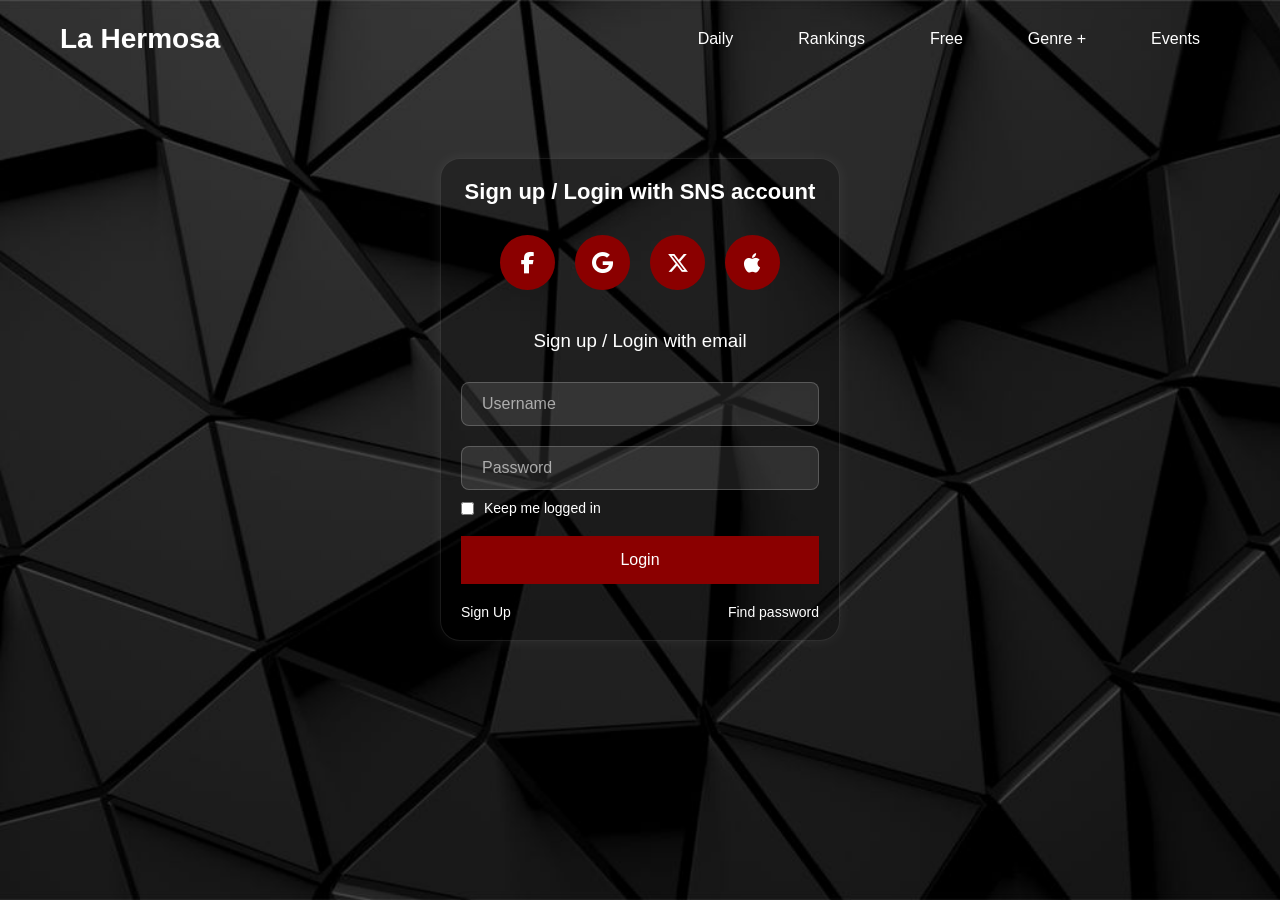
<file: index.html>
<!DOCTYPE html>
<html lang="en">
<head>
    <meta charset="UTF-8">
    <meta name="viewport" content="width=device-width, initial-scale=1.0">
    <title>Login Page</title>

    <link rel="stylesheet" href="lab.css">
    <link rel="stylesheet" href="https://cdnjs.cloudflare.com/ajax/libs/font-awesome/6.5.1/css/all.min.css">

    <style>
        body {
            background-image: url(1.jpg);
            background-size: cover;
            background-repeat: no-repeat;
            background-position: center;
            background-attachment: fixed;
        }

        input[type="text"], 
        input[type="password"] {
            width: 100%;
            padding: 12px 20px;
            margin: 10px 0;
            display: inline-block;
            border: 1px solid rgba(255, 255, 255, 0.2); 
            border-radius: 8px; 
            background-color: rgba(255, 255, 255, 0.1);
            color: #ffffff; 
            font-size: 16px;
            box-sizing: border-box;
            outline: none;
            transition: all 0.3s ease;
        }

        
        input[type="text"]:focus, 
        input[type="password"]:focus {
            background-color: rgba(255, 255, 255, 0.15);
            border-color: #ff0000; 
            box-shadow: 0 0 10px rgba(255, 0, 0, 0.3);
        }

        
        input::placeholder {
            color: rgba(255, 255, 255, 0.6);
        }
    </style>
</head>
<body>
    <nav>
        <div class="logo">
            <h2 style="color: #FFFFFF">La Hermosa</h2>
        </div>

        <ul>
            <li><a href="#">Daily</a></li>
            <li><a href="#">Rankings</a></li>
            <li><a href="#">Free</a></li>
            <li><a href="#">Genre +</a></li>
            <li><a href="#">Events</a></li>
        </ul>
    </nav>

    <div class="container">
        
        <h2 style="color: #FFFFFF;">Sign up / Login with SNS account</h2>

        <div class="social-icons">
            <a href="#"><i class="fab fa-facebook-f"></i></a>
            <a href="#"><i class="fab fa-google"></i></a>
            <a href="#"><i class="fab fa-x-twitter"></i></a>
            <a href="#"><i class="fab fa-apple"></i></a>
        </div>

        <h3>Sign up / Login with email</h3>

        <form onsubmit="return false;">
            <input type="text" id="username" placeholder="Username">

            <input type="password" id="password" placeholder="Password">

            <div class="checkbox">
                <input type="checkbox" id="keep">
                <label for="keep">Keep me logged in</label>
            </div>

            <button type="button" onclick="login()">Login</button>

            <div class="links">
                <a href="signup.html">Sign Up</a>
                <a href="#">Find password</a>
            </div>
        </form>

    </div>

    <script>
    function login() {
        let username = document.getElementById("username").value;
        let password = document.getElementById("password").value;

        if(username === "rayneiltandoy" && password === "bagsakangmajor") {
            window.location.href = "home1.html";
        }
        else if(username === "angetomboy" && password === "thatismytomboy") {
            window.location.href = "angge.html";
        }
        else if(username === "miksraner" && password === "linayakokangbelison") {
            window.location.href = "index (2).html";
        }
        else {
            alert("Invalid username or password.");
        }
    }
    </script>
</body>
</html>
</file>
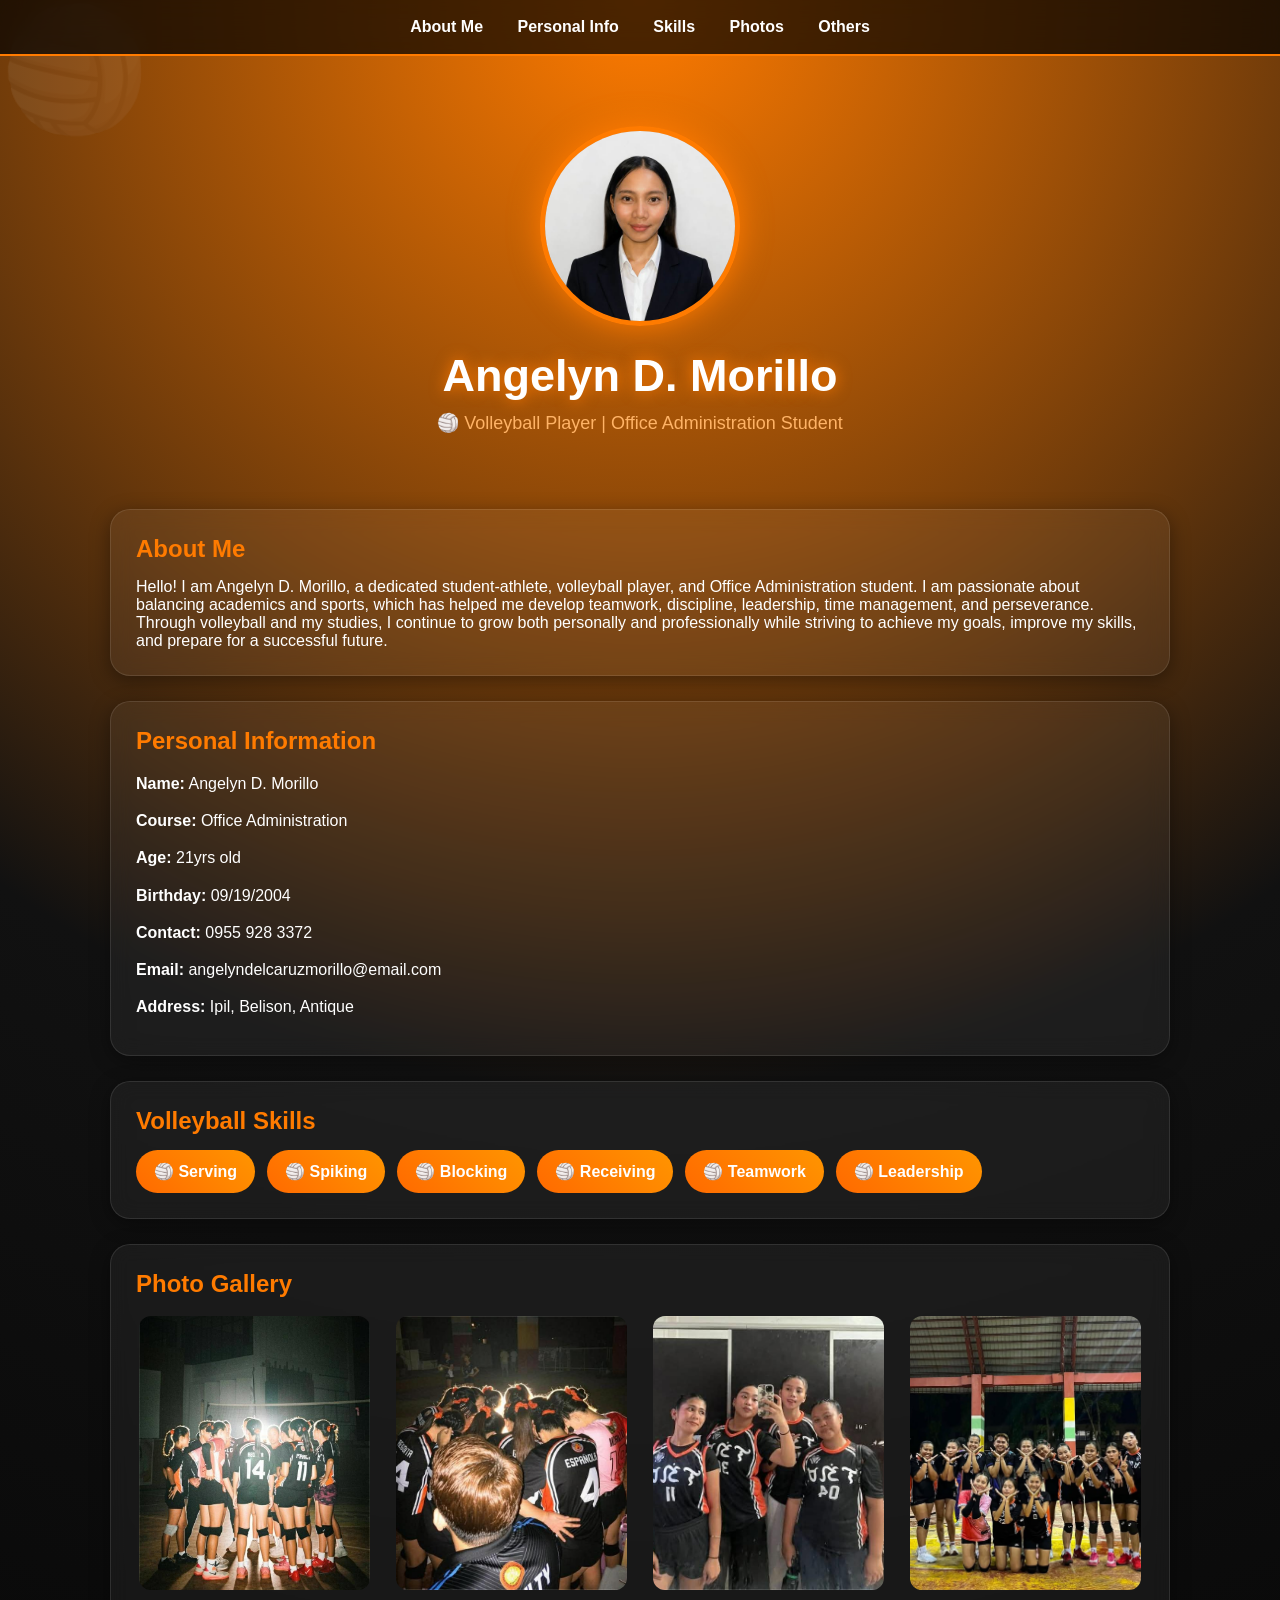
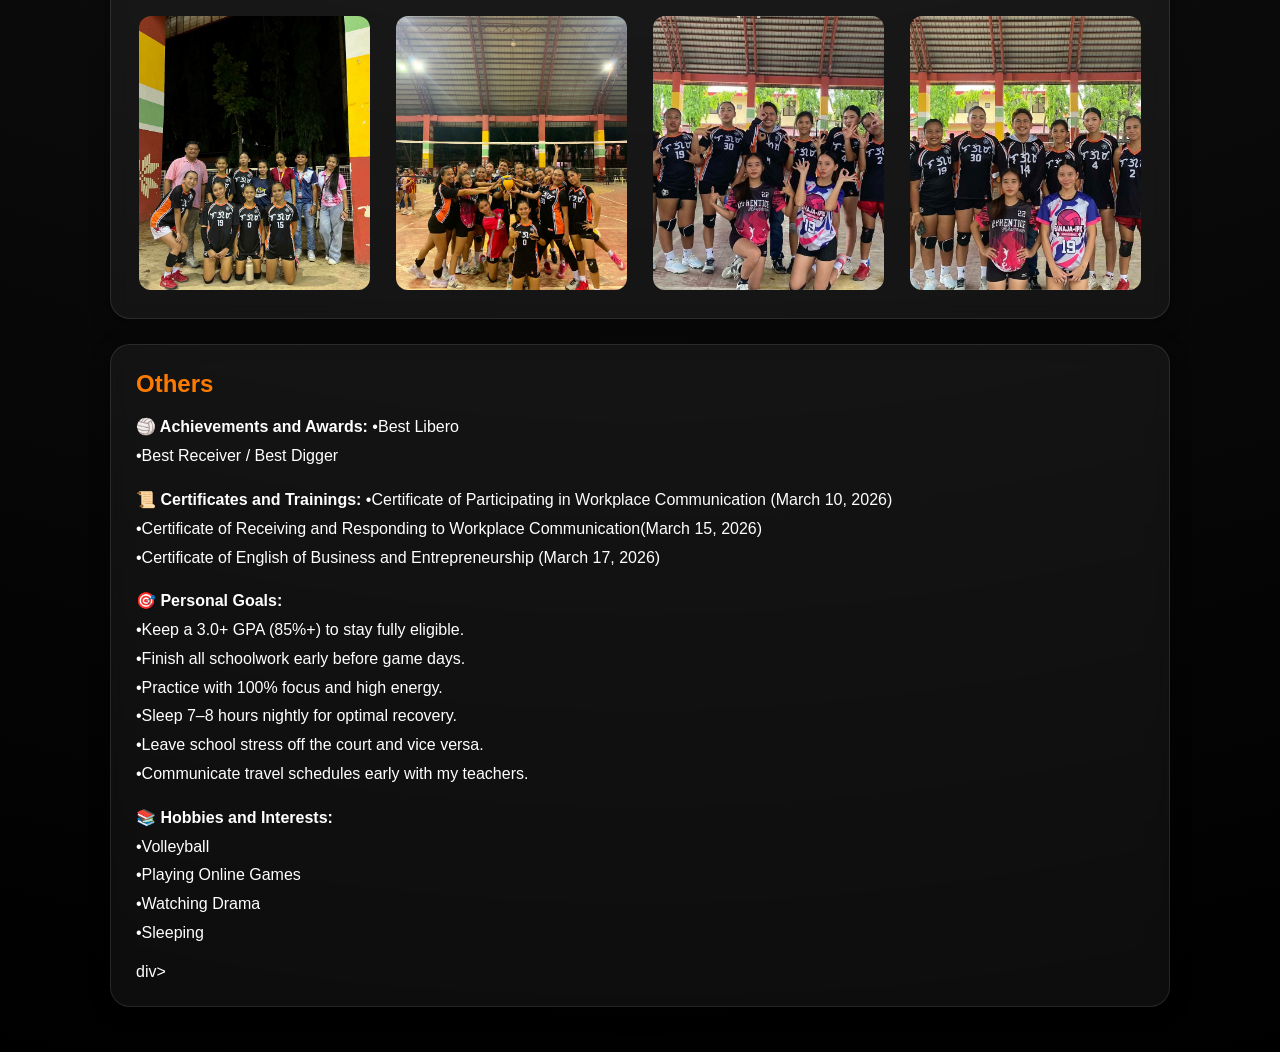
<file: angge.html>
<!DOCTYPE html>
<html lang="en">
<head>
<meta charset="UTF-8">
<meta name="viewport" content="width=device-width, initial-scale=1.0">
<title>Volleyball Portfolio</title>

<style>
*{
    margin:0;
    padding:0;
    box-sizing:border-box;
    font-family:'Poppins',sans-serif;
    scroll-behavior:smooth;
}

body{
    background:
    radial-gradient(circle at top,#ff7b00 0%,#111 40%,#000 100%);
    color:white;
    overflow-x:hidden;
}

/* Animated Background */
body::before{
    content:"🏐";
    position:fixed;
    font-size:120px;
    opacity:.08;
    animation:floatBall 15s linear infinite;
}

@keyframes floatBall{
    0%{
        left:-10%;
        top:20%;
        transform:rotate(0deg);
    }
    100%{
        left:110%;
        top:70%;
        transform:rotate(720deg);
    }
}

.container{
    width:90%;
    max-width:1100px;
    margin:auto;
    padding:20px;
}

/* Navigation */
nav{
    position:sticky;
    top:0;
    backdrop-filter:blur(12px);
    background:rgba(0,0,0,.7);
    padding:18px;
    text-align:center;
    border-bottom:2px solid #ff7b00;
    z-index:1000;
}

nav a{
    color:white;
    text-decoration:none;
    margin:0 15px;
    font-weight:bold;
    transition:.3s;
}

nav a:hover{
    color:#ff7b00;
    text-shadow:0 0 15px #ff7b00;
}

.header{
    text-align:center;
    padding:50px 20px;
}

.profile{
    width:200px;
    height:200px;
    border-radius:50%;
    object-fit:cover;
    border:5px solid #ff7b00;
    box-shadow:0 0 30px #ff7b00;
    transition:.5s;
}

.profile:hover{
    transform:scale(1.05);
}

h1{
    font-size:45px;
    margin-top:20px;
    text-shadow:0 0 15px #ff7b00;
}

.tagline{
    color:#ffb366;
    margin-top:10px;
    font-size:18px;
}

.card{
    background:rgba(255,255,255,.05);
    backdrop-filter:blur(10px);
    border:1px solid rgba(255,255,255,.1);
    padding:25px;
    margin:25px 0;
    border-radius:20px;
    transition:.4s;
    box-shadow:0 5px 20px rgba(0,0,0,.4);
}

.card:hover{
    transform:translateY(-8px);
    box-shadow:0 0 25px rgba(255,123,0,.6);
}

.card h2{
    color:#ff7b00;
    margin-bottom:15px;
}

.info p{
    margin:10px 0;
    line-height:1.7;
}

.skills{
    display:flex;
    flex-wrap:wrap;
    gap:12px;
}

.skill{
    background:linear-gradient(45deg,#ff6a00,#ff9500);
    padding:12px 18px;
    border-radius:30px;
    transition:.3s;
    font-weight:bold;
}

.skill:hover{
    transform:scale(1.1);
    box-shadow:0 0 20px #ff7b00;
}

.gallery{
    display:grid;
    grid-template-columns:repeat(auto-fit,minmax(220px,1fr));
    gap:20px;
}

.gallery img{
    width:100%;
    height:280px;
    object-fit:cover;
    border-radius:15px;
    transition:.4s;
    border:3px solid transparent;
}

.gallery img:hover{
    transform:scale(1.05);
    border-color:#ff7b00;
    box-shadow:0 0 20px #ff7b00;
}

#others p{
    line-height:1.8;
    margin-bottom:15px;
}

footer{
    text-align:center;
    padding:30px;
    color:#ffb366;
    font-weight:bold;
}

/* Mobile */
@media(max-width:768px){

    h1{
        font-size:32px;
    }

    nav a{
        display:inline-block;
        margin:5px;
    }

    .profile{
        width:150px;
        height:150px;
    }
}
</style>

<body>

<!-- TOP LINKS -->
<nav>
    <a href="#about">About Me</a>
    <a href="#info">Personal Info</a>
    <a href="#skills">Skills</a>
    <a href="#gallery">Photos</a>
    <a href="#others">Others</a>
</nav>

<div class="container">

<div class="header">
    <img src="profile.png" class="profile" alt="Profile Picture">
    <h1>Angelyn D. Morillo</h1>
    <p class="tagline">🏐 Volleyball Player | Office Administration Student</p>
</div>

<div class="card" id="about">
    <h2>About Me</h2>
    <p>
        Hello! I am Angelyn D. Morillo, a dedicated student-athlete, volleyball player, and Office Administration student. I am passionate about balancing academics and sports, which has helped me develop teamwork, discipline, leadership, time management, and perseverance. Through volleyball and my studies, I continue to grow both personally and professionally while striving to achieve my goals, improve my skills, and prepare for a successful future.
    </p>
</div>

<div class="card info" id="info">
    <h2>Personal Information</h2>
    <p><b>Name:</b> Angelyn D. Morillo</p>
    <p><b>Course:</b> Office Administration</p>
    <p><b>Age:</b> 21yrs old</p>
    <p><b>Birthday:</b> 09/19/2004</p>
    <p><b>Contact:</b> 0955 928 3372</p>
    <p><b>Email:</b> angelyndelcaruzmorillo@email.com</p>
    <p><b>Address:</b> Ipil, Belison, Antique</p>
</div>

<div class="card" id="skills">
    <h2>Volleyball Skills</h2>
    <div class="skills">
        <div class="skill">🏐 Serving</div>
        <div class="skill">🏐 Spiking</div>
        <div class="skill">🏐 Blocking</div>
        <div class="skill">🏐 Receiving</div>
        <div class="skill">🏐 Teamwork</div>
        <div class="skill">🏐 Leadership</div>
    </div>
</div>

<div class="card" id="gallery">
    <h2>Photo Gallery</h2>
    <div class="gallery">
        <img src="angge1.jpg">
        <img src="angge2.jpg">
        <img src="angge3.jpg">
        <img src="angge4.jpg">
        <img src="angge5.jpg">
        <img src="angge6.jpg">
        <img src="angge7.jpg">
        <img src="angge8.jpg">
    </div>
</div>

<div class="card" id="others">
    <h2>Others</h2>
    <p><b>🏐 Achievements and Awards:</b> •Best Libero<br>
      •Best Receiver / Best Digger</p>
    <p><b>📜 Certificates and Trainings:</b>
    •Certificate of Participating in Workplace Communication (March 10, 2026) <br>
    •Certificate of Receiving and Responding to Workplace Communication(March 15, 2026)<br>
    •Certificate of English of Business and Entrepreneurship (March 17, 2026)</p>
    <p><b>🎯 Personal Goals:</b><br>
    •Keep a 3.0+ GPA (85%+) to stay fully eligible.<br>
    •Finish all schoolwork early before game days.<br>
    •Practice with 100% focus and high energy.<br>
    •Sleep 7–8 hours nightly for optimal recovery.<br>
    •Leave school stress off the court and vice versa.<br>
    •Communicate travel schedules early with my teachers.</p>
    <p><b>📚 Hobbies and Interests:</b><br>
       •Volleyball<br>
       •Playing Online Games<br>
       •Watching Drama<br>
       •Sleeping</p>div>

</body>
</html>
</file>
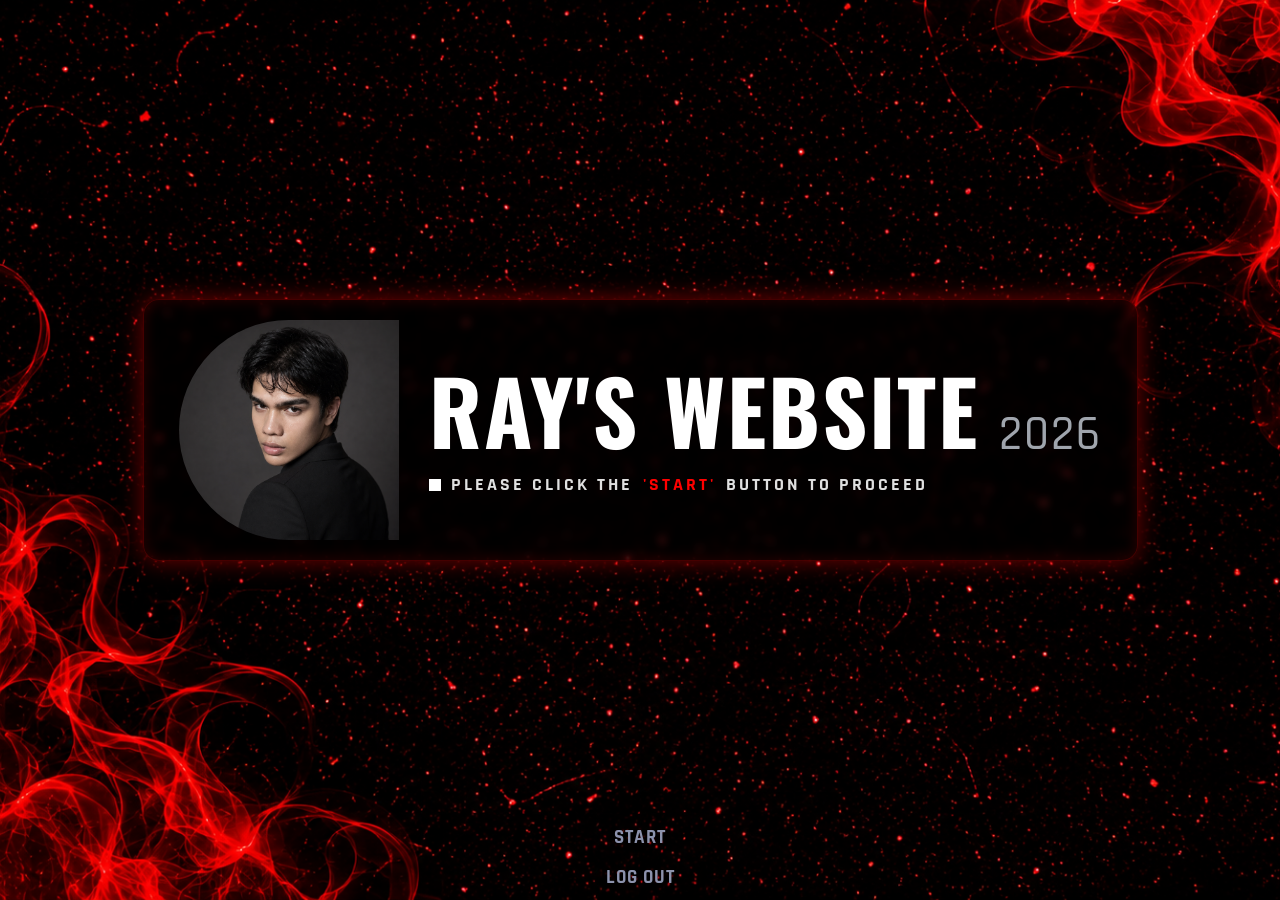
<file: home1.html>
<!DOCTYPE html>
<html lang="en">
<head>
    <meta charset="UTF-8">
    <meta name="viewport" content="width=device-width, initial-scale=1.0">
    <title>WELCOME USER</title>
    <link href="https://fonts.googleapis.com/css2?family=Oswald:wght@700&family=Rajdhani:wght@500;700&display=swap" rel="stylesheet">
    <style>
        * {
            margin: 0;
            padding: 0;
            box-sizing: border-box;
        }

        body {
            background-image: url(bgforhome.png);
            background-size: cover;
            background-repeat: no-repeat;
            background-position: center;
            background-attachment: fixed;

            color: #ffffff;
            font-family: 'Rajdhani', sans-serif;
            height: 100vh;
            display: flex;
            flex-direction: column;
            justify-content: center;
            align-items: center;
            overflow: hidden;
        }

        
        .main-content {
            display: flex;
            align-items: center;
            gap: 30px;
            margin-bottom: 40px;

            background-color: rgba(0, 0, 0, 0.65);
            padding: 20px 35px;
            border-radius: 16px;

            border: 1px solid rgba(225, 0, 0, 0.3);
            box-shadow: 0 0 25px rgba(225, 0, 0, 0.5),
                        inset 0 0 15px rgba(225, 0, 0, 0.2);

            backdrop-filter: blur(4px);

            
            width: max-content; 
            flex-grow: 0;

            min-width: 820px;
            flex-shrink: 0;
        }

        
        .profile-section {
            display: flex;
            justify-content: center;
            align-items: center;
            flex: none; 
        }

        .blue-arch {
            background-color: #111; 
            width: 220px;
            height: 220px;
            border-radius: 110px 0 0 110px; 
            position: relative;
            overflow: hidden;
            display: flex;
            justify-content: center;
            align-items: flex-end;
        }

        .profile-img {
            height: 100%;
            width: auto;
            object-fit: cover;
            display: block;
        }

        
        .title-section {
            flex: none; 
            width: max-content;
        }

        .main-title {
            font-family: 'Oswald', sans-serif;
            font-size: 88px;
            white-space: nowrap;
            letter-spacing: 2px;
            text-transform: uppercase;
            line-height: 1;

            display: flex;
            align-items: baseline;
            gap: 20px;
            width: max-content;
        }

        .year {
            font-family: 'Rajdhani', sans-serif;
            font-size: 48px;
            font-weight: 500;
            color: #a0a5ad;
        }

        .subtitle {
            display: flex;
            align-items: center;
            gap: 10px;
            font-size: 1.1rem;
            font-weight: 700;
            letter-spacing: 3px;
            color: #e0e0e0;
            margin-top: 15px;
        }

        .square-bullet {
            width: 12px;
            height: 12px;
            background-color: #ffffff;
            display: inline-block;
        }

        
        .navigation-menu {
            position: absolute;
            bottom: 10px;
            left: 50%;
            transform: translateX(-50%);
            display: flex;
            flex-direction: column;
            align-items: center;
            gap: 15px;
        }

        .menu-item {
            text-decoration: none;
            color: #8c92ac;
            font-size: 1.2rem;
            font-weight: 700;
            letter-spacing: 1px;
            transition: all 0.3s ease;
            cursor: pointer;
        }

        .menu-item:hover {
    color: white;
    text-shadow: 0 0 10px red;

    box-shadow:
        0 0 10px red,
        0 0 20px red;

    border-radius: 10px;
    padding: 5px 10px;
}
        .subtitle span {
            color: red;
        }
    </style>
</head>
<body>

    <main class="main-content">
        <div class="profile-section">
            <div class="blue-arch">
                <img src="photo.png" alt="Content Creator" class="profile-img">
            </div>
        </div>

        <div class="title-section">
            <h1 class="main-title">RAY'S WEBSITE<span class="year">2026</span></h1>
            <div class="subtitle">
                <p class="square-bullet"></p> PLEASE CLICK THE <span>'START'</span> BUTTON TO PROCEED 
            </div>
        </div>
    </main>

    <nav class="navigation-menu">
    <a href="aboutme.html" class="menu-item">START</a>
    
    <a href="logout.html" class="menu-item">LOG OUT</a>
</nav>
  
</body>
</html>
</file>
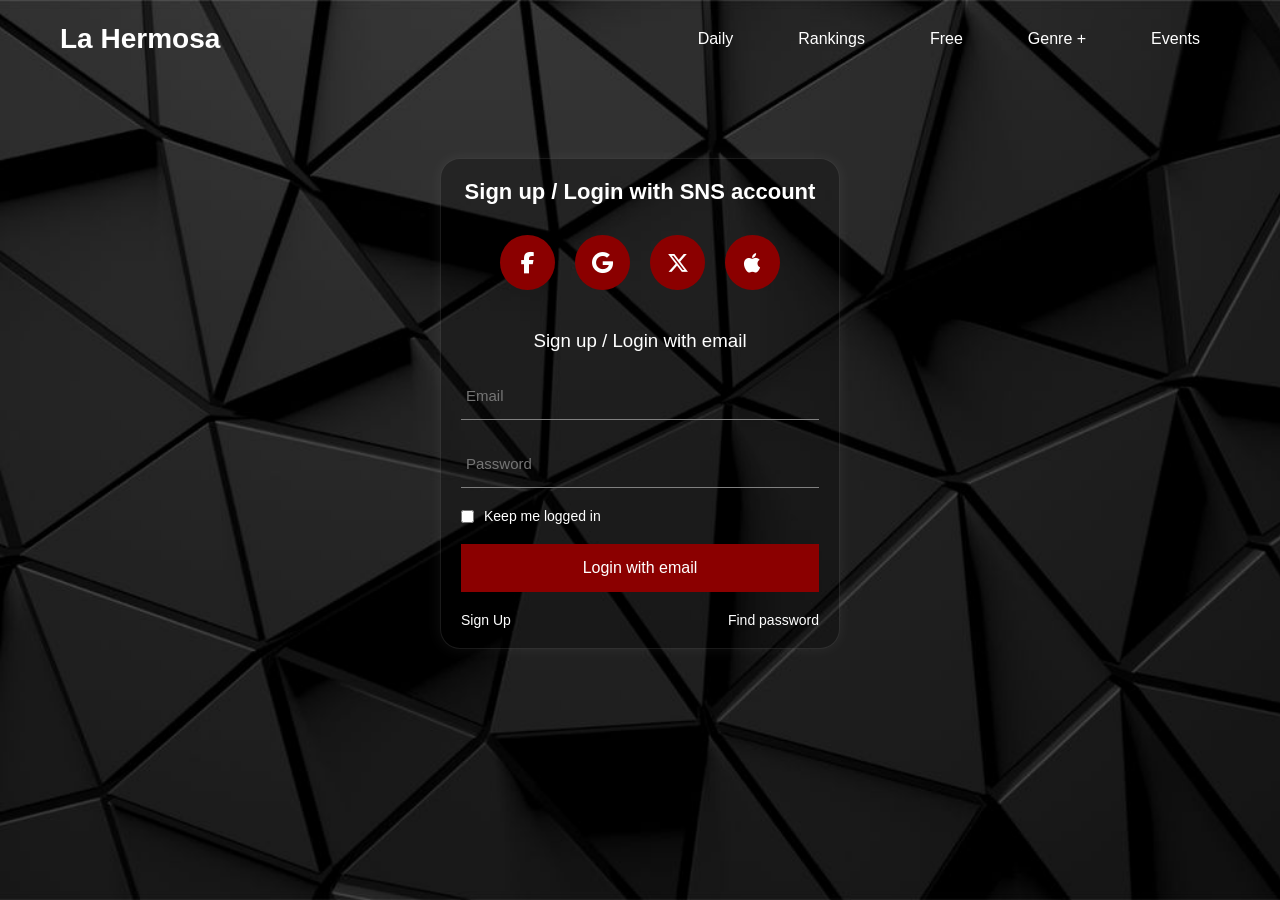
<file: index - Copy (2).html>
<!DOCTYPE html>
<html lang="en">
<head>
    <style>
        body{
            background-image: url(1.jpg);
            background-size: cover;
            background-repeat: no-repeat;
            background-position: center;
            background-attachment: fixed;
        }
    </style>
    <meta charset="UTF-8">
    <meta name="viewport" content="width=device-width, initial-scale=1.0">
    <title>Login Page</title>

    <link rel="stylesheet" href="lab.css">
    <link rel="stylesheet"
    href="https://cdnjs.cloudflare.com/ajax/libs/font-awesome/6.5.1/css/all.min.css">
</head>
<body>
    <nav>
        <div class="logo">
            <h2 style="color: #FFFFFF">La Hermosa</h2>
        </div>

        <ul>
            <li><a href="#">Daily</a></li>
            <li><a href="#">Rankings</a></li>
            <li><a href="#">Free</a></li>
            <li><a href="#">Genre +</a></li>
            <li><a href="#">Events</a></li>
        </ul>
    </nav>

    <div class="container">
        
        <h2 style="color: ;">Sign up / Login with SNS account</h2>

        <div class="social-icons">
            <a href="#"><i class="fab fa-facebook-f"></i></a>
            <a href="#"><i class="fab fa-google"></i></a>
            <a href="#"><i class="fab fa-x-twitter"></i></a>
            <a href="#"><i class="fab fa-apple"></i></a>
        </div>

        <h3>Sign up / Login with email</h3>

        <form action="home1.html">
            <input type="email" placeholder="Email">

            <input type="password" placeholder="Password">

            <div class="checkbox">
                <input type="checkbox" id="keep">
                <label for="keep">Keep me logged in</label>
            </div>

            <button type="submit">Login with email</button>

            <div class="links">
                <a href="#">Sign Up</a>
                <a href="#">Find password</a>
            </div>
        </form>

    </div>

</body>
</html>
</file>
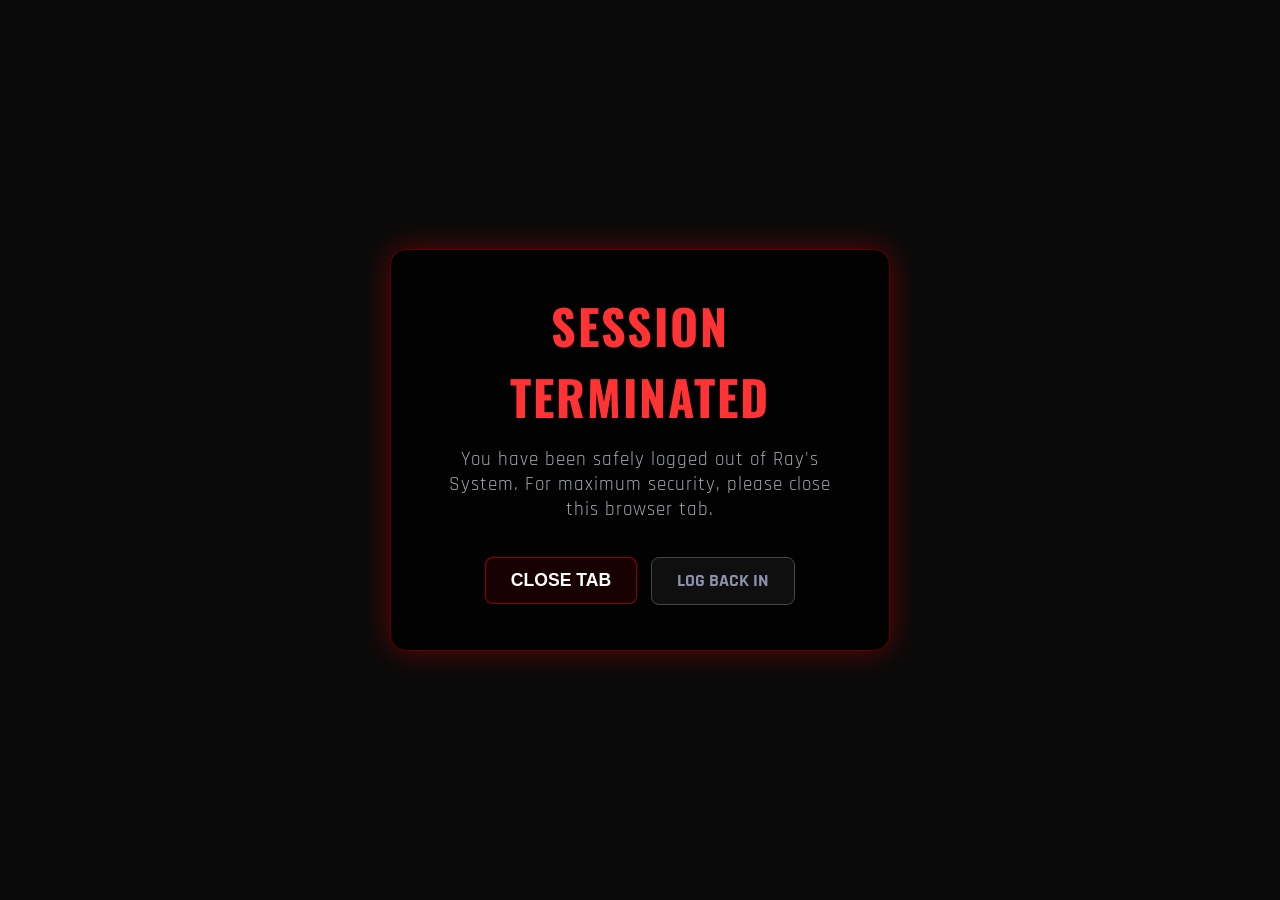
<file: logout.html>
<!DOCTYPE html>
<html lang="en">
<head>
    <meta charset="UTF-8">
    <meta name="viewport" content="width=device-width, initial-scale=1.0">
    <title>SYSTEM LOGOUT</title>
    <link href="https://fonts.googleapis.com/css2?family=Oswald:wght@700&family=Rajdhani:wght@500;700&display=swap" rel="stylesheet">
    <style>
        * {
            margin: 0;
            padding: 0;
            box-sizing: border-box;
        }

        body {
            background-color: #0a0a0a;
            color: #ffffff;
            font-family: 'Rajdhani', sans-serif;
            height: 100vh;
            display: flex;
            justify-content: center;
            align-items: center;
            overflow: hidden;
        }

        .logout-box {
            text-align: center;
            background-color: rgba(0, 0, 0, 0.8);
            padding: 40px 50px;
            border-radius: 16px;
            border: 1px solid rgba(225, 0, 0, 0.4);
            box-shadow: 0 0 30px rgba(225, 0, 0, 0.4);
            max-width: 500px;
        }

        h1 {
            font-family: 'Oswald', sans-serif;
            font-size: 3rem;
            color: #ff3333;
            margin-bottom: 15px;
            letter-spacing: 2px;
        }

        p {
            font-size: 1.2rem;
            color: #a0a5ad;
            margin-bottom: 30px;
            letter-spacing: 1px;
        }

        .action-btn {
            text-decoration: none;
            color: #ffffff;
            font-size: 1.1rem;
            font-weight: 700;
            border: 1px solid rgba(225, 0, 0, 0.6);
            padding: 12px 25px;
            border-radius: 8px;
            background: rgba(225, 0, 0, 0.1);
            cursor: pointer;
            transition: all 0.3s ease;
            display: inline-block;
            margin: 5px;
        }

        .action-btn:hover {
            background: #ff0000;
            box-shadow: 0 0 15px #ff0000;
        }

        .secondary-btn {
            border-color: #444;
            background: rgba(255,255,255,0.05);
            color: #8c92ac;
        }

        .secondary-btn:hover {
            background: #444;
            box-shadow: 0 0 15px #fff;
            color: #fff;
        }
    </style>
</head>
<body>

    <div class="logout-box">
        <h1>SESSION TERMINATED</h1>
        <p>You have been safely logged out of Ray's System. For maximum security, please close this browser tab.</p>
        
    <button class="action-btn" onclick="window.close(); alert('Browser security blocked auto-closing. Please close this tab manually!');">CLOSE TAB</button>
        <a href="home1.html" class="action-btn secondary-btn">LOG BACK IN</a>
    </div>

</body>
</html>
</file>
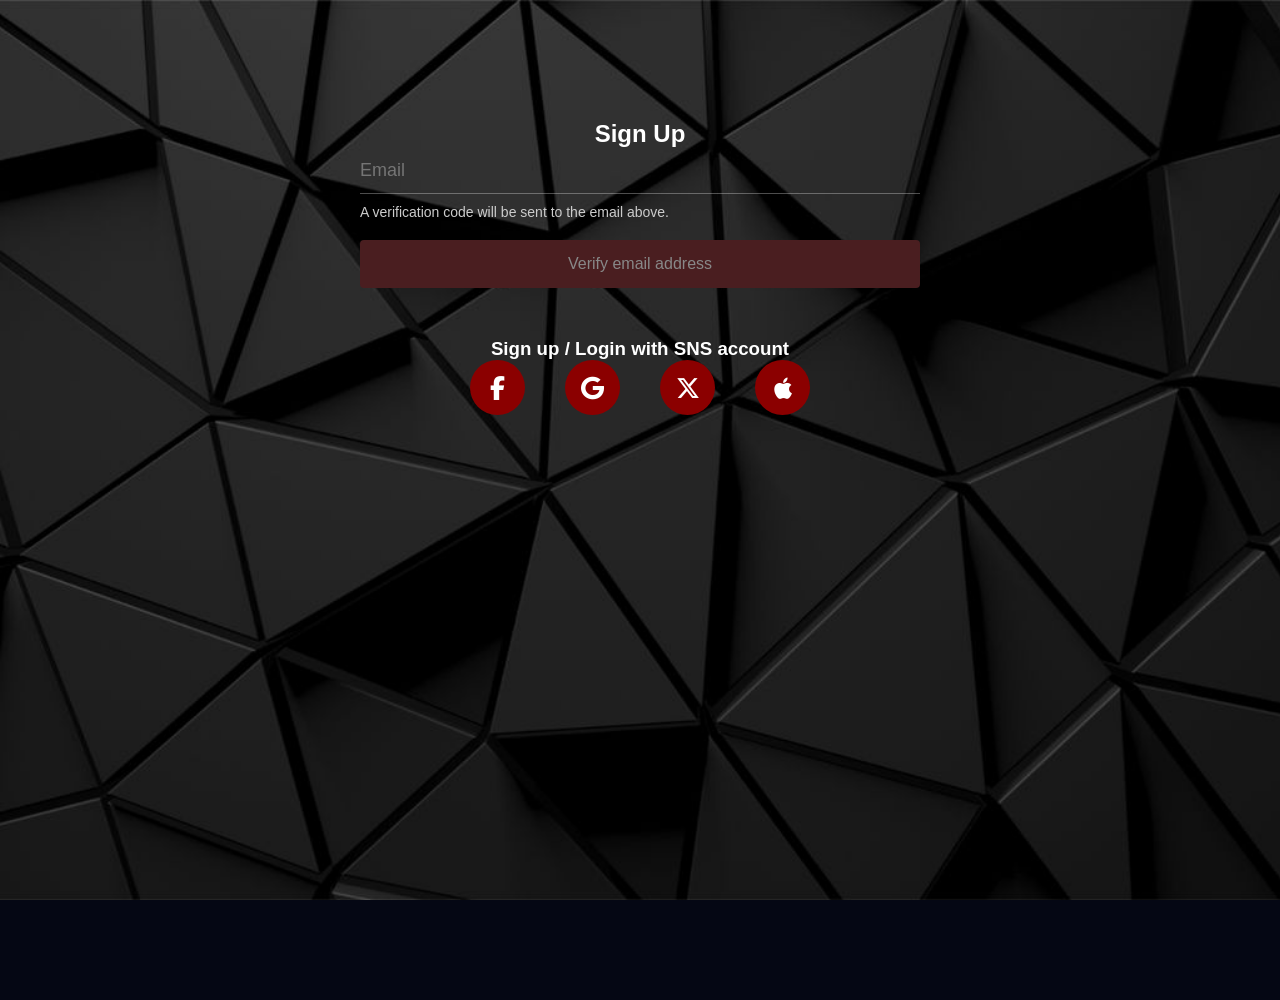
<file: signup.html>
<!DOCTYPE html>
<html lang="en">
<head>
    <meta charset="UTF-8">
    <meta name="viewport" content="width=device-width, initial-scale=1.0">
    <title>Sign Up</title>
    <link rel="stylesheet" href="lab.css">
    <link rel="stylesheet" href="https://cdnjs.cloudflare.com/ajax/libs/font-awesome/6.5.1/css/all.min.css">

    <style>
        body {
            background-image: url(1.jpg);
            background-size: cover;
            background-repeat: no-repeat;
            background-position: center;
            background-attachment: fixed;
        }

        
        .signup-container {
            width: 100%;
            max-width: 600px;
            margin: 100px auto;
            text-align: center;
            padding: 20px;
        }

        .input-email {
            width: 100%;
            padding: 12px 0;
            background: transparent;
            border: none;
            border-bottom: 1px solid rgba(255, 255, 255, 0.3);
            color: #ffffff;
            font-size: 18px;
            margin-bottom: 10px;
            outline: none;
        }

        .hint {
            color: #ccc;
            font-size: 14px;
            text-align: left;
            margin-bottom: 20px;
        }

        .verify-btn {
            width: 100%;
            padding: 15px;
            background-color: #4a1e20; 
            color: #888;
            border: none;
            border-radius: 4px;
            cursor: pointer;
            font-size: 16px;
        }

        .social-icons a {
            margin: 0 10px;
            font-size: 24px;
            color: white;
        }
    </style>
</head>
<body>

    <div class="signup-container">
        <h2 style="color: #FFFFFF;">Sign Up</h2>
        
        <form onsubmit="return false;">
            <input type="text" class="input-email" placeholder="Email">
            <p class="hint">A verification code will be sent to the email above.</p>
            
            <button type="button" class="verify-btn">Verify email address</button>
        </form>

        <h3 style="color: #FFFFFF; margin-top: 50px;">Sign up / Login with SNS account</h3>
        <div class="social-icons">
            <a href="#"><i class="fab fa-facebook-f"></i></a>
            <a href="#"><i class="fab fa-google"></i></a>
            <a href="#"><i class="fab fa-x-twitter"></i></a>
            <a href="#"><i class="fab fa-apple"></i></a>
        </div>
    </div>

</body>
</html>
</file>
<file: lab.css>
*{
    margin: 0;
    padding: 0;
    box-sizing: border-box;
    font-family: Arial, Helvetica, sans-serif;
}
body{
    background-color: #050714;
    color: white;
    min-height: 100vh;
}
nav{
    width: 100%;
    padding: 20px 60px;
    display: flex;
    justify-content: space-between;
    align-items: center;
}

.logo h2{
    color: white;
    font-size: 28px;
}

nav ul{
    display: flex;
    list-style: none;
    gap: 25px;
}

nav ul li a{
    text-decoration: none;
    color: white;
    font-size: 16px;
    transition: 0.3s;
}

nav ul li a:hover{
    color: #ff3b3b;
}
.container{
    width: 400px;
    margin: 80px auto;
    text-align: center;

    padding: 20px;

    border-radius: 20px;

    background: rgba(0, 0, 0, 0.25);

    border: 1px solid rgba(255, 255, 255, 0.1);

    box-shadow:
    0 0 15px rgba( 255, 255, 255, 0.06);
}

.container h2{
    font-size: 22px;
    margin-bottom: 30px;
}

.container h3{
    margin-top: 40px;
    margin-bottom: 20px;
    font-weight: normal;
}

.social-icons{
    display: flex;
    justify-content: center;
    gap: 20px;
}

.social-icons a{
    width: 55px;
    height: 55px;
    border-radius: 50%;
    background-color: darkred;
    display: flex;
    justify-content: center;
    align-items: center;
    color: white;
    font-size: 22px;
    text-decoration: none;
    transition: 0.3s;
}

.social-icons a:hover{
    background-color: #ff3b3b;
}

form{
    display: flex;
    flex-direction: column;
}


input[type="email"],
input[type="password"]{
    background: transparent;
    border: none;
    border-bottom: 1px solid gray;
    padding: 15px 5px;
    margin-bottom: 20px;
    color: white;
    font-size: 15px;
}

input:focus{
    outline: none;
    border-bottom: 1px solid #ff3b3b;
}


.checkbox{
    display: flex;
    align-items: center;
    gap: 10px;
    margin-bottom: 20px;
    font-size: 14px;
}


button{
    padding: 15px;
    border: none;
    background-color: darkred;
    color: white;
    font-size: 16px;
    cursor: pointer;
    transition: all 0.3s ease;
}


button:hover{
    background-color: red;
    transform: translateY(-3px);
    box-shadow: 
    0 5px 1px rgba( 255, 59, 59, 0.4);
}


.links{
    margin-top: 20px;
    display: flex;
    justify-content: space-between;
}

.links a{
    color: white;
    text-decoration: none;
    font-size: 14px;
}

.links a:hover{
    color: #ff3b3b;
}

nav ul li a {
    text-decoration: none;
    color: white;
    padding: 10px 20px;
    border-radius: 12px;
    display: inline-block;
    transition: all 0.3s ease;
}

nav ul li a:hover {
    background: rgba(255, 255, 255, 0.1);
    box-shadow: 
    0 0 10px white,
    0 0 20px white,
    0 0 30px white;
    color: white;
    transform: scale(1.08);
    letter-spacing: 1px;
}
</file>
